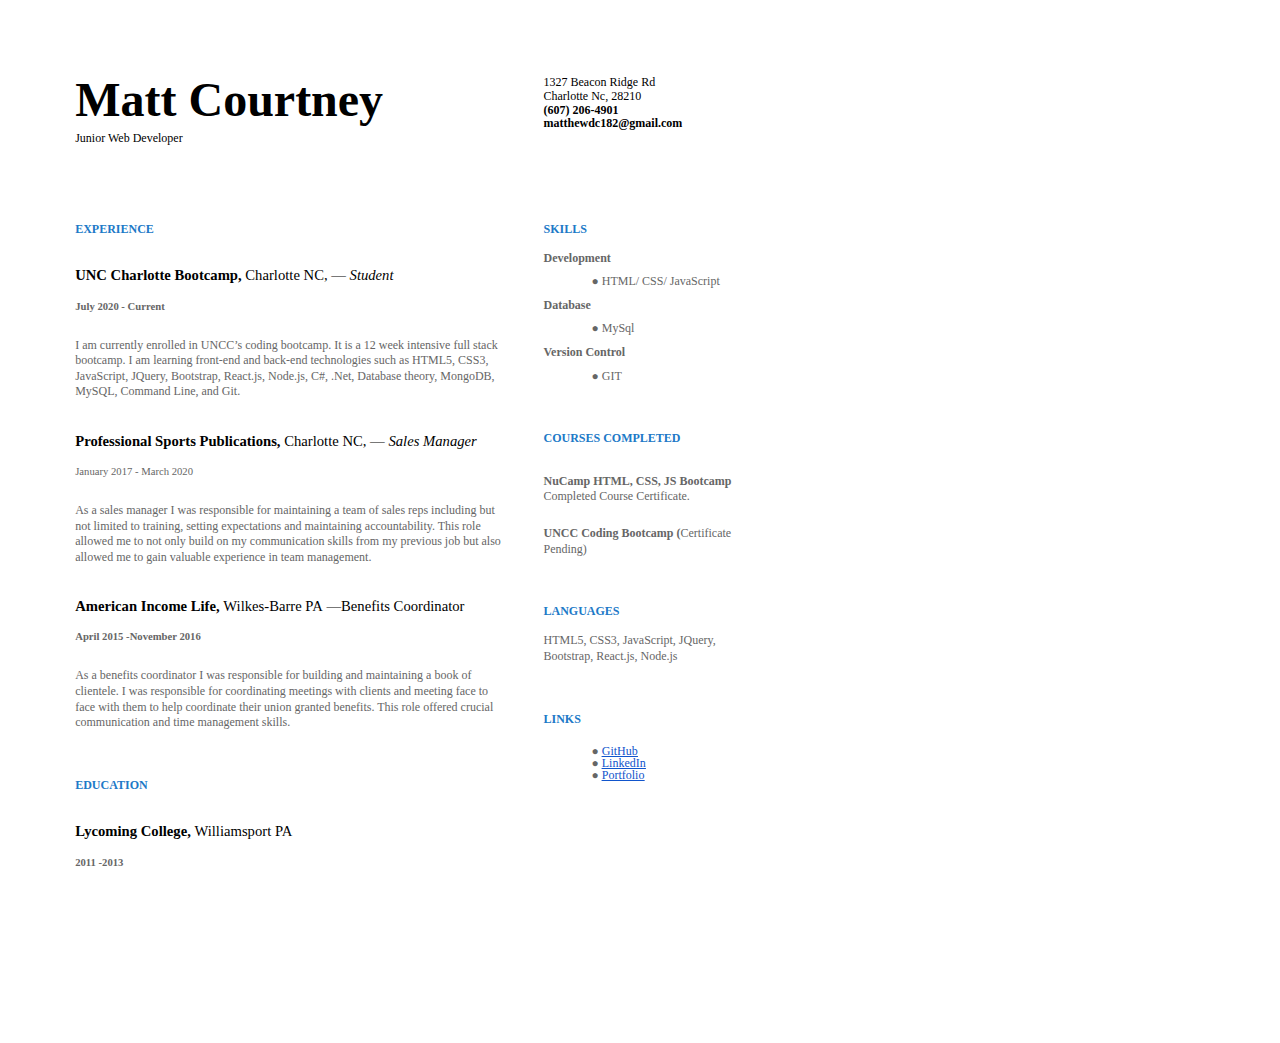
<file: resume.html>
<html><head><meta content="text/html; charset=UTF-8" http-equiv="content-type"><style type="text/css">@import url(https://themes.googleusercontent.com/fonts/css?kit=RFda8w1V0eDZheqfcyQ4EGb3DKsRMD34dqg1gT8Z-p6isjtAVhoKeKPV_uAAgBOSk3k702ZOKiLJc3WVjuplzPesZW2xOQ-xsNqO47m55DA);.lst-kix_d52h1clnbs3c-5>li:before{content:"\0025a0   "}.lst-kix_ey1oqcowgiqn-3>li:before{content:"\0025cf   "}.lst-kix_ey1oqcowgiqn-5>li:before{content:"\0025a0   "}.lst-kix_d52h1clnbs3c-3>li:before{content:"\0025cf   "}.lst-kix_ey1oqcowgiqn-2>li:before{content:"\0025a0   "}ul.lst-kix_ohrlqenm41qf-0{list-style-type:none}.lst-kix_d52h1clnbs3c-2>li:before{content:"\0025a0   "}.lst-kix_d52h1clnbs3c-6>li:before{content:"\0025cf   "}.lst-kix_ey1oqcowgiqn-6>li:before{content:"\0025cf   "}.lst-kix_d52h1clnbs3c-1>li:before{content:"\0025cb   "}.lst-kix_ey1oqcowgiqn-0>li:before{content:"\0025cf   "}ul.lst-kix_ohrlqenm41qf-4{list-style-type:none}ul.lst-kix_ohrlqenm41qf-3{list-style-type:none}.lst-kix_ey1oqcowgiqn-1>li:before{content:"\0025cb   "}ul.lst-kix_ohrlqenm41qf-2{list-style-type:none}.lst-kix_d52h1clnbs3c-7>li:before{content:"\0025cb   "}.lst-kix_ey1oqcowgiqn-7>li:before{content:"\0025cb   "}ul.lst-kix_ohrlqenm41qf-1{list-style-type:none}ul.lst-kix_ohrlqenm41qf-8{list-style-type:none}ul.lst-kix_ohrlqenm41qf-7{list-style-type:none}.lst-kix_d52h1clnbs3c-0>li:before{content:"\0025cf   "}ul.lst-kix_ohrlqenm41qf-6{list-style-type:none}.lst-kix_d52h1clnbs3c-8>li:before{content:"\0025a0   "}.lst-kix_ey1oqcowgiqn-8>li:before{content:"\0025a0   "}ul.lst-kix_ohrlqenm41qf-5{list-style-type:none}ul.lst-kix_4wpboudnvsff-7{list-style-type:none}ul.lst-kix_4wpboudnvsff-8{list-style-type:none}ul.lst-kix_4wpboudnvsff-3{list-style-type:none}ul.lst-kix_4wpboudnvsff-4{list-style-type:none}.lst-kix_4wpboudnvsff-7>li:before{content:"\0025cb   "}.lst-kix_4wpboudnvsff-8>li:before{content:"\0025a0   "}ul.lst-kix_4wpboudnvsff-5{list-style-type:none}ul.lst-kix_4wpboudnvsff-6{list-style-type:none}ul.lst-kix_4wpboudnvsff-0{list-style-type:none}ul.lst-kix_4wpboudnvsff-1{list-style-type:none}.lst-kix_d52h1clnbs3c-4>li:before{content:"\0025cb   "}ul.lst-kix_4wpboudnvsff-2{list-style-type:none}.lst-kix_if9db9ig3rl-6>li:before{content:"\0025cf   "}.lst-kix_z9tcjz2nwuhm-1>li:before{content:"\0025cb   "}.lst-kix_z9tcjz2nwuhm-3>li:before{content:"\0025cf   "}.lst-kix_if9db9ig3rl-7>li:before{content:"\0025cb   "}.lst-kix_z9tcjz2nwuhm-0>li:before{content:"\0025cf   "}.lst-kix_z9tcjz2nwuhm-4>li:before{content:"\0025cb   "}.lst-kix_if9db9ig3rl-8>li:before{content:"\0025a0   "}.lst-kix_z9tcjz2nwuhm-5>li:before{content:"\0025a0   "}.lst-kix_z9tcjz2nwuhm-7>li:before{content:"\0025cb   "}.lst-kix_z9tcjz2nwuhm-6>li:before{content:"\0025cf   "}ul.lst-kix_3expns8knkd9-2{list-style-type:none}ul.lst-kix_3expns8knkd9-1{list-style-type:none}ul.lst-kix_3expns8knkd9-4{list-style-type:none}ul.lst-kix_3expns8knkd9-3{list-style-type:none}ul.lst-kix_3expns8knkd9-0{list-style-type:none}ul.lst-kix_3expns8knkd9-6{list-style-type:none}ul.lst-kix_3expns8knkd9-5{list-style-type:none}ul.lst-kix_3expns8knkd9-8{list-style-type:none}ul.lst-kix_3expns8knkd9-7{list-style-type:none}.lst-kix_z9tcjz2nwuhm-2>li:before{content:"\0025a0   "}ul.lst-kix_ey1oqcowgiqn-0{list-style-type:none}ul.lst-kix_ey1oqcowgiqn-1{list-style-type:none}ul.lst-kix_ey1oqcowgiqn-4{list-style-type:none}ul.lst-kix_ey1oqcowgiqn-5{list-style-type:none}ul.lst-kix_ey1oqcowgiqn-2{list-style-type:none}ul.lst-kix_ey1oqcowgiqn-3{list-style-type:none}.lst-kix_3expns8knkd9-0>li:before{content:"\00200b   "}ul.lst-kix_ey1oqcowgiqn-8{list-style-type:none}.lst-kix_3expns8knkd9-1>li:before{content:"\0025cb   "}ul.lst-kix_ey1oqcowgiqn-6{list-style-type:none}ul.lst-kix_ey1oqcowgiqn-7{list-style-type:none}.lst-kix_z9tcjz2nwuhm-8>li:before{content:"\0025a0   "}.lst-kix_3expns8knkd9-3>li:before{content:"\0025cf   "}.lst-kix_3expns8knkd9-2>li:before{content:"\0025a0   "}.lst-kix_3expns8knkd9-8>li:before{content:"\0025a0   "}.lst-kix_56tsn3yvv0m9-5>li:before{content:"\0025a0   "}.lst-kix_56tsn3yvv0m9-6>li:before{content:"\0025cf   "}.lst-kix_3expns8knkd9-7>li:before{content:"\0025cb   "}.lst-kix_56tsn3yvv0m9-4>li:before{content:"\0025cb   "}.lst-kix_3expns8knkd9-4>li:before{content:"\0025cb   "}.lst-kix_56tsn3yvv0m9-1>li:before{content:"\0025cb   "}.lst-kix_56tsn3yvv0m9-2>li:before{content:"\0025a0   "}.lst-kix_3expns8knkd9-5>li:before{content:"\0025a0   "}ul.lst-kix_z9tcjz2nwuhm-8{list-style-type:none}.lst-kix_3expns8knkd9-6>li:before{content:"\0025cf   "}ul.lst-kix_z9tcjz2nwuhm-7{list-style-type:none}ul.lst-kix_z9tcjz2nwuhm-6{list-style-type:none}.lst-kix_56tsn3yvv0m9-3>li:before{content:"\0025cf   "}ul.lst-kix_z9tcjz2nwuhm-5{list-style-type:none}ul.lst-kix_z9tcjz2nwuhm-4{list-style-type:none}.lst-kix_56tsn3yvv0m9-0>li:before{content:"\0025cf   "}.lst-kix_ey1oqcowgiqn-4>li:before{content:"\0025cb   "}ul.lst-kix_z9tcjz2nwuhm-3{list-style-type:none}ul.lst-kix_z9tcjz2nwuhm-2{list-style-type:none}ul.lst-kix_z9tcjz2nwuhm-1{list-style-type:none}ul.lst-kix_z9tcjz2nwuhm-0{list-style-type:none}ul.lst-kix_d52h1clnbs3c-5{list-style-type:none}ul.lst-kix_d52h1clnbs3c-6{list-style-type:none}ul.lst-kix_d52h1clnbs3c-7{list-style-type:none}ul.lst-kix_d52h1clnbs3c-8{list-style-type:none}.lst-kix_56tsn3yvv0m9-7>li:before{content:"\0025cb   "}ul.lst-kix_d52h1clnbs3c-0{list-style-type:none}ul.lst-kix_d52h1clnbs3c-1{list-style-type:none}ul.lst-kix_d52h1clnbs3c-2{list-style-type:none}.lst-kix_56tsn3yvv0m9-8>li:before{content:"\0025a0   "}ul.lst-kix_d52h1clnbs3c-3{list-style-type:none}ul.lst-kix_d52h1clnbs3c-4{list-style-type:none}ul.lst-kix_56tsn3yvv0m9-3{list-style-type:none}ul.lst-kix_if9db9ig3rl-0{list-style-type:none}ul.lst-kix_56tsn3yvv0m9-4{list-style-type:none}ul.lst-kix_56tsn3yvv0m9-1{list-style-type:none}ul.lst-kix_56tsn3yvv0m9-2{list-style-type:none}ul.lst-kix_56tsn3yvv0m9-7{list-style-type:none}ul.lst-kix_56tsn3yvv0m9-8{list-style-type:none}ul.lst-kix_56tsn3yvv0m9-5{list-style-type:none}ul.lst-kix_56tsn3yvv0m9-6{list-style-type:none}ul.lst-kix_if9db9ig3rl-7{list-style-type:none}ul.lst-kix_if9db9ig3rl-8{list-style-type:none}ul.lst-kix_if9db9ig3rl-5{list-style-type:none}ul.lst-kix_if9db9ig3rl-6{list-style-type:none}ul.lst-kix_if9db9ig3rl-3{list-style-type:none}ul.lst-kix_if9db9ig3rl-4{list-style-type:none}ul.lst-kix_56tsn3yvv0m9-0{list-style-type:none}ul.lst-kix_if9db9ig3rl-1{list-style-type:none}ul.lst-kix_if9db9ig3rl-2{list-style-type:none}.lst-kix_ohrlqenm41qf-4>li:before{content:"\0025cb   "}.lst-kix_ohrlqenm41qf-3>li:before{content:"\0025cf   "}.lst-kix_ohrlqenm41qf-5>li:before{content:"\0025a0   "}.lst-kix_ohrlqenm41qf-0>li:before{content:"\0025cf   "}.lst-kix_ohrlqenm41qf-8>li:before{content:"\0025a0   "}.lst-kix_ohrlqenm41qf-1>li:before{content:"\0025cb   "}.lst-kix_ohrlqenm41qf-2>li:before{content:"\0025a0   "}.lst-kix_ohrlqenm41qf-7>li:before{content:"\0025cb   "}.lst-kix_ohrlqenm41qf-6>li:before{content:"\0025cf   "}.lst-kix_if9db9ig3rl-5>li:before{content:"\0025a0   "}.lst-kix_4wpboudnvsff-3>li:before{content:"\0025cf   "}.lst-kix_4wpboudnvsff-4>li:before{content:"\0025cb   "}.lst-kix_if9db9ig3rl-4>li:before{content:"\0025cb   "}.lst-kix_if9db9ig3rl-3>li:before{content:"\0025cf   "}.lst-kix_4wpboudnvsff-2>li:before{content:"\0025a0   "}.lst-kix_4wpboudnvsff-6>li:before{content:"\0025cf   "}.lst-kix_if9db9ig3rl-1>li:before{content:"\0025cb   "}.lst-kix_if9db9ig3rl-0>li:before{content:"\0025cf   "}.lst-kix_if9db9ig3rl-2>li:before{content:"\0025a0   "}.lst-kix_4wpboudnvsff-5>li:before{content:"\0025a0   "}.lst-kix_4wpboudnvsff-0>li:before{content:"\0025cf   "}.lst-kix_4wpboudnvsff-1>li:before{content:"\0025cb   "}ol{margin:0;padding:0}table td,table th{padding:0}.c26{border-right-style:solid;padding:7.2pt 7.2pt 7.2pt 7.2pt;border-bottom-color:#ffffff;border-top-width:0pt;border-right-width:0pt;border-left-color:#ffffff;vertical-align:top;border-right-color:#ffffff;border-left-width:0pt;border-top-style:solid;border-left-style:solid;border-bottom-width:0pt;width:358.5pt;border-top-color:#ffffff;border-bottom-style:solid}.c13{border-right-style:solid;padding:7.2pt 7.2pt 7.2pt 7.2pt;border-bottom-color:#ffffff;border-top-width:0pt;border-right-width:0pt;border-left-color:#ffffff;vertical-align:top;border-right-color:#ffffff;border-left-width:0pt;border-top-style:solid;border-left-style:solid;border-bottom-width:0pt;width:165pt;border-top-color:#ffffff;border-bottom-style:solid}.c0{margin-left:36pt;padding-top:6pt;padding-left:0pt;padding-bottom:0pt;line-height:1.3;text-align:left;margin-right:15pt}.c3{color:#000000;font-weight:400;text-decoration:none;vertical-align:baseline;font-size:11pt;font-family:"Merriweather";font-style:italic}.c22{margin-left:36pt;padding-top:0pt;padding-left:0pt;padding-bottom:0pt;line-height:1.0;text-align:left;margin-right:15pt}.c4{color:#666666;font-weight:400;text-decoration:none;vertical-align:baseline;font-size:9pt;font-family:"Merriweather";font-style:normal}.c32{color:#666666;text-decoration:none;vertical-align:baseline;font-size:9pt;font-family:"Merriweather";font-style:normal}.c27{font-weight:700;text-decoration:none;vertical-align:baseline;font-size:36pt;font-family:"Merriweather";font-style:normal}.c18{color:#666666;text-decoration:none;vertical-align:baseline;font-size:8pt;font-family:"Open Sans";font-style:normal}.c2{padding-top:6pt;padding-bottom:0pt;line-height:1.0;text-align:left;margin-right:15pt;height:9pt}.c7{color:#666666;text-decoration:none;vertical-align:baseline;font-size:6pt;font-family:"Merriweather";font-style:normal}.c1{padding-top:0pt;padding-bottom:0pt;line-height:1.0;text-align:left;margin-right:15pt;height:9pt}.c23{padding-top:16pt;padding-bottom:0pt;line-height:1.0;page-break-after:avoid;text-align:left;margin-right:15pt}.c8{padding-top:5pt;padding-bottom:5pt;line-height:1.0;page-break-after:avoid;text-align:left;margin-right:15pt}.c28{padding-top:0pt;padding-bottom:6pt;line-height:1.0;text-align:left;margin-right:15pt}.c30{padding-top:16pt;padding-bottom:0pt;line-height:1.3;text-align:left;margin-right:15pt}.c11{text-decoration:none;vertical-align:baseline;font-size:9pt;font-family:"Open Sans";font-style:normal}.c5{padding-top:6pt;padding-bottom:0pt;line-height:1.3;text-align:left;margin-right:15pt}.c19{padding-top:30pt;padding-bottom:0pt;line-height:1.0;text-align:left;margin-right:15pt}.c12{padding-top:0pt;padding-bottom:0pt;line-height:1.15;text-align:left;margin-right:15pt}.c20{text-decoration-skip-ink:none;-webkit-text-decoration-skip:none;color:#1155cc;text-decoration:underline}.c10{border-spacing:0;border-collapse:collapse;margin-right:auto}.c25{text-decoration:none;vertical-align:baseline;font-size:12pt;font-family:"Merriweather"}.c34{background-color:#ffffff;max-width:525.6pt;padding:28.8pt 43.2pt 43.2pt 43.2pt}.c24{color:#2079c7;font-weight:700}.c14{padding:0;margin:0}.c16{color:inherit;text-decoration:inherit}.c33{height:588pt}.c17{font-style:italic}.c15{height:9pt}.c29{font-weight:700}.c9{color:#000000}.c31{color:#b7b7b7}.c21{height:80pt}.c6{font-weight:400}.title{padding-top:0pt;color:#000000;font-weight:700;font-size:36pt;padding-bottom:6pt;font-family:"Merriweather";line-height:1.0;text-align:left}.subtitle{padding-top:0pt;color:#000000;font-size:9pt;padding-bottom:0pt;font-family:"Open Sans";line-height:1.15;text-align:left}li{color:#666666;font-size:9pt;font-family:"Merriweather"}p{margin:0;color:#666666;font-size:9pt;font-family:"Merriweather"}h1{padding-top:30pt;color:#2079c7;font-weight:700;font-size:9pt;padding-bottom:0pt;font-family:"Open Sans";line-height:1.0;text-align:left}h2{padding-top:16pt;color:#000000;font-weight:700;font-size:11pt;padding-bottom:0pt;font-family:"Merriweather";line-height:1.0;page-break-after:avoid;text-align:left}h3{padding-top:5pt;color:#666666;font-size:8pt;padding-bottom:5pt;font-family:"Open Sans";line-height:1.0;page-break-after:avoid;text-align:left}h4{padding-top:8pt;-webkit-text-decoration-skip:none;color:#666666;text-decoration:underline;text-decoration-skip-ink:none;font-size:11pt;padding-bottom:0pt;font-family:"Trebuchet MS";line-height:1.3;page-break-after:avoid;text-align:left}h5{padding-top:8pt;color:#666666;font-size:11pt;padding-bottom:0pt;font-family:"Trebuchet MS";line-height:1.3;page-break-after:avoid;text-align:left}h6{padding-top:8pt;color:#666666;font-size:11pt;padding-bottom:0pt;font-family:"Trebuchet MS";line-height:1.3;page-break-after:avoid;font-style:italic;text-align:left}</style></head><body class="c34"><p class="c2"><span class="c6 c7"></span></p><a id="t.ee332192f8a945bc9799f8e93f474def08023d67"></a><a id="t.0"></a><table class="c10"><tbody><tr class="c21"><td class="c26" colspan="1" rowspan="1"><p class="c28 title" id="h.x8fm1uorkbaw"><span class="c9 c27">Matt Courtney</span></p><p class="c12 subtitle" id="h.ymi089liagec"><span class="c11 c9 c6">Junior Web Developer</span></p></td><td class="c13" colspan="1" rowspan="1"><p class="c12"><span class="c9 c6 c11">1327 Beacon Ridge Rd</span></p><p class="c12"><span class="c11 c9 c6">Charlotte Nc, 28210</span></p><p class="c12"><span class="c11 c29 c9">(607) 206-4901</span></p><p class="c12"><span class="c11 c29 c9">matthewdc182@gmail.com</span></p></td></tr><tr class="c33"><td class="c26" colspan="1" rowspan="1"><h1 class="c19" id="h.y7d3xdxnr44m"><span class="c11 c24">EXPERIENCE</span></h1><h2 class="c23" id="h.rfgvkg2ifhfd"><span>UNC Charlotte Bootcamp</span><span class="c9">, </span><span class="c6">Charlotte NC, &mdash; </span><span class="c17 c6">Student</span></h2><h3 class="c8" id="h.n64fgzu3lwuy"><span>July 2020 - Current</span></h3><p class="c5"><span>I am currently enrolled in UNCC&rsquo;s coding bootcamp. It is a 12 week intensive full stack bootcamp. I am learning front-end and back-end technologies such as HTML5, CSS3, JavaScript, JQuery, Bootstrap, React.js, Node.js, C#, .Net, Database theory, MongoDB, MySQL, Command Line, and Git.</span></p><h2 class="c23" id="h.rvnwj5m4w73i"><span>Professional Sports Publications, </span><span class="c6">Charlotte NC, &mdash; </span><span class="c6 c17">Sales Manager</span></h2><h3 class="c8" id="h.nxks9cw60q5"><span class="c18 c6">January 2017 - March 2020</span></h3><p class="c5"><span>As a sales manager I was responsible for maintaining a team of sales reps including but not limited to training, setting expectations and maintaining accountability. This role allowed me to not only build on my communication skills from my previous job but also allowed me to gain valuable experience in team management. </span></p><h2 class="c23" id="h.1hxcpsc1hco2"><span>American Income Life, </span><span class="c6">Wilkes-Barre PA</span><span>&nbsp;</span><span class="c6">&mdash;Benefits Coordinator</span></h2><h3 class="c8" id="h.ybypdmed418m"><span>April 2015 -November 2016</span></h3><p class="c5"><span class="c4">As a benefits coordinator I was responsible for building and maintaining a book of clientele. I was responsible for coordinating meetings with clients and meeting face to face with them to help coordinate their union granted benefits. This role offered crucial communication and time management skills.</span></p><h1 class="c19" id="h.yk8luflkpwij"><span>EDUCATION</span></h1><h2 class="c23" id="h.6wymnhinx9q5"><span>Lycoming College</span><span>, </span><span class="c6">Williamsport PA </span></h2><h3 class="c8" id="h.7vtcyzeczjot"><span>2011 -2013</span></h3><p class="c5 c15"><span class="c4"></span></p></td><td class="c13" colspan="1" rowspan="1"><h1 class="c19" id="h.ca0awj8022e2"><span class="c11 c24">SKILLS</span></h1><p class="c5"><span class="c32 c29">Development </span></p><ul class="c14 lst-kix_if9db9ig3rl-0 start"><li class="c0"><span class="c4">HTML/ CSS/ JavaScript</span></li></ul><p class="c5"><span class="c32 c29">Database</span></p><ul class="c14 lst-kix_56tsn3yvv0m9-0 start"><li class="c0"><span class="c4">MySql</span></li></ul><p class="c5"><span class="c29 c32">Version Control</span></p><ul class="c14 lst-kix_ohrlqenm41qf-0 start"><li class="c0"><span class="c4">GIT</span></li></ul><h1 class="c19" id="h.tuxh7mwdaxox"><span>COURSES COMPLETED</span></h1><p class="c30"><span class="c29">NuCamp HTML, CSS, JS Bootcamp </span><span class="c4">Completed Course Certificate.</span></p><p class="c30"><span class="c29">UNCC Coding Bootcamp (</span><span class="c4">Certificate Pending)</span></p><h1 class="c19" id="h.cxxkes25b26"><span>LANGUAGES</span></h1><p class="c5"><span class="c4">HTML5, CSS3, JavaScript, JQuery, Bootstrap, React.js, Node.js</span></p><h1 class="c19" id="h.z6q0jshq61r3"><span class="c11 c24">LINKS</span></h1><p class="c1"><span class="c4"></span></p><ul class="c14 lst-kix_z9tcjz2nwuhm-0 start"><li class="c22"><span class="c20"><a class="c16" href="https://www.google.com/url?q=https://github.com/sharkattack182&amp;sa=D&amp;ust=1599712062696000&amp;usg=AOvVaw0PfxUejARO6ejABqsYxB6w">GitHub</a></span></li><li class="c22"><span class="c20"><a class="c16" href="https://www.google.com/url?q=https://www.linkedin.com/in/matthew-courtney-2854811b5/&amp;sa=D&amp;ust=1599712062696000&amp;usg=AOvVaw1sQ3ZHx-hGvVhvSSm04Ecv">LinkedIn</a></span></li><li class="c22"><span class="c20"><a class="c16" href="https://www.google.com/url?q=https://sharkattack182.github.io/responsive-portfolio/&amp;sa=D&amp;ust=1599712062697000&amp;usg=AOvVaw3fTuV74IAM2plqMUHJ9HIn">Portfolio</a></span></li></ul><p class="c1"><span class="c4"></span></p></td></tr></tbody></table><p class="c5 c15"><span class="c4"></span></p></body></html>
</file>
